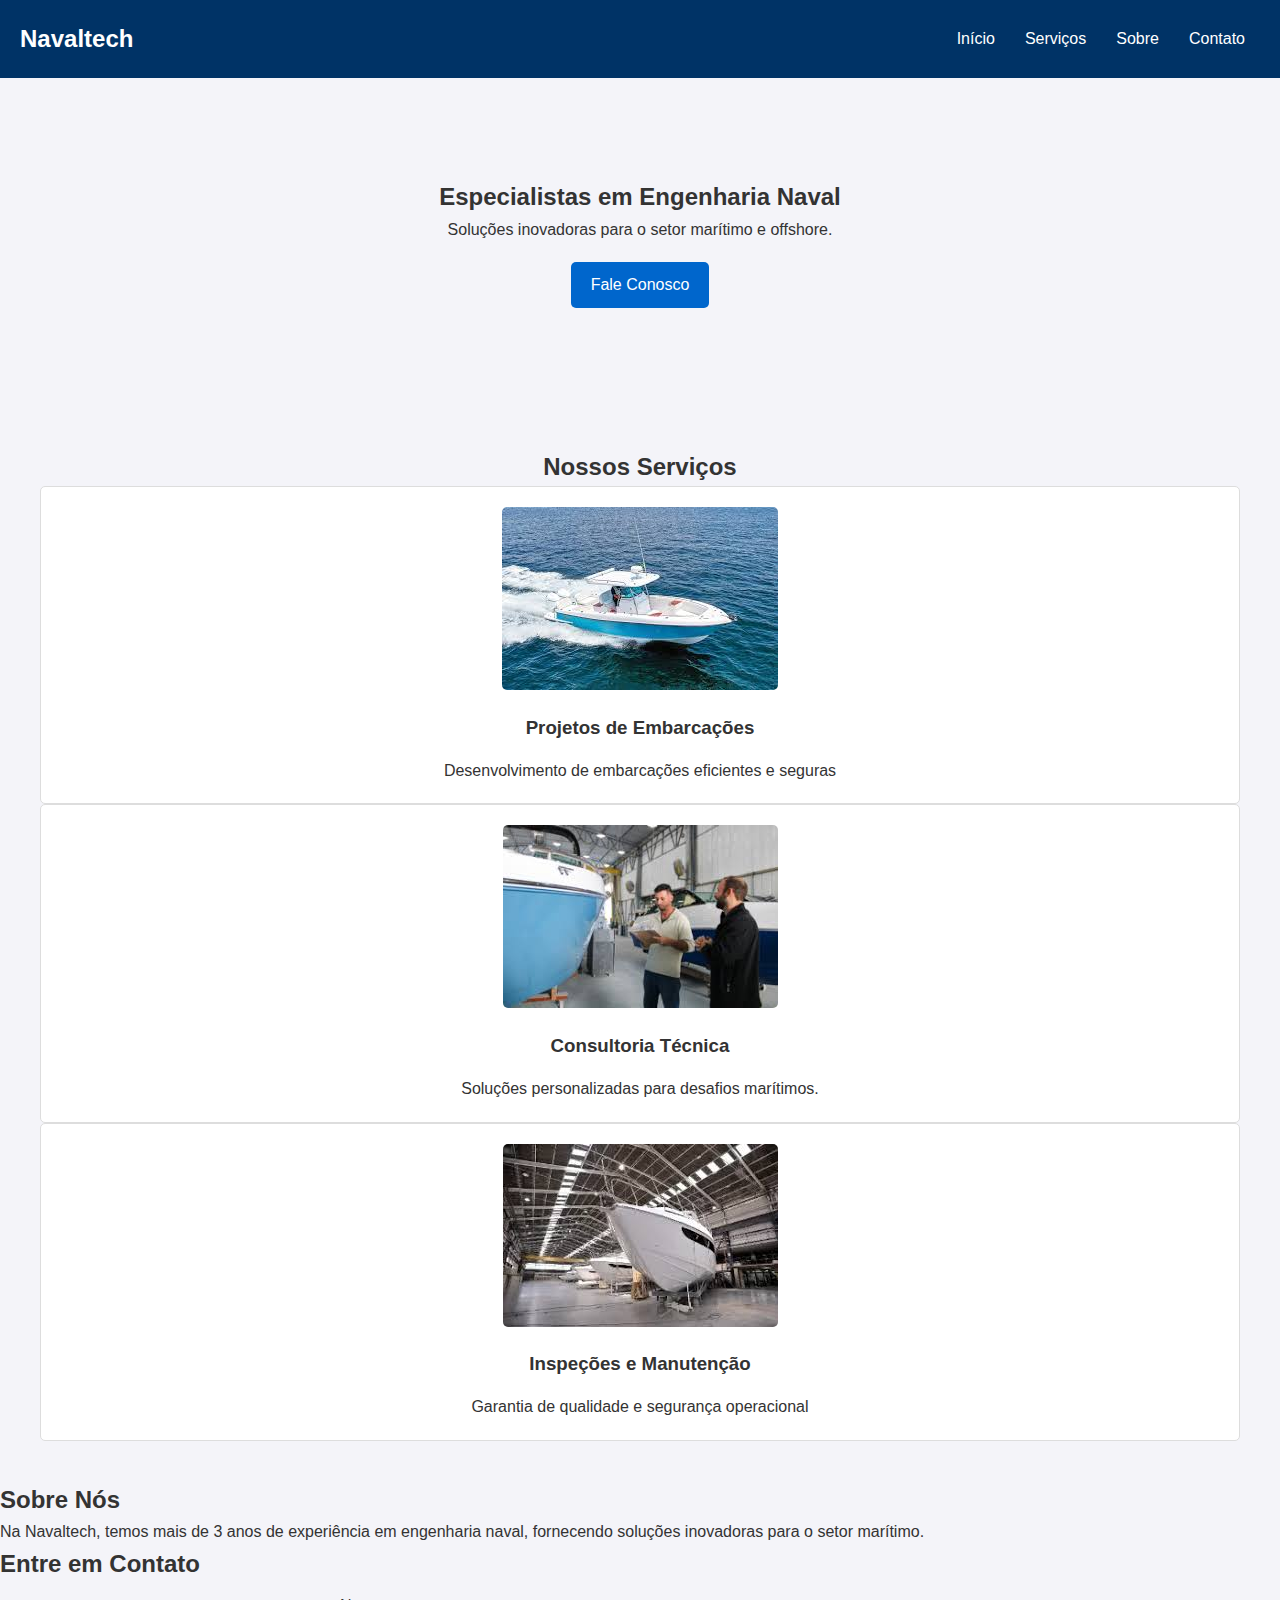
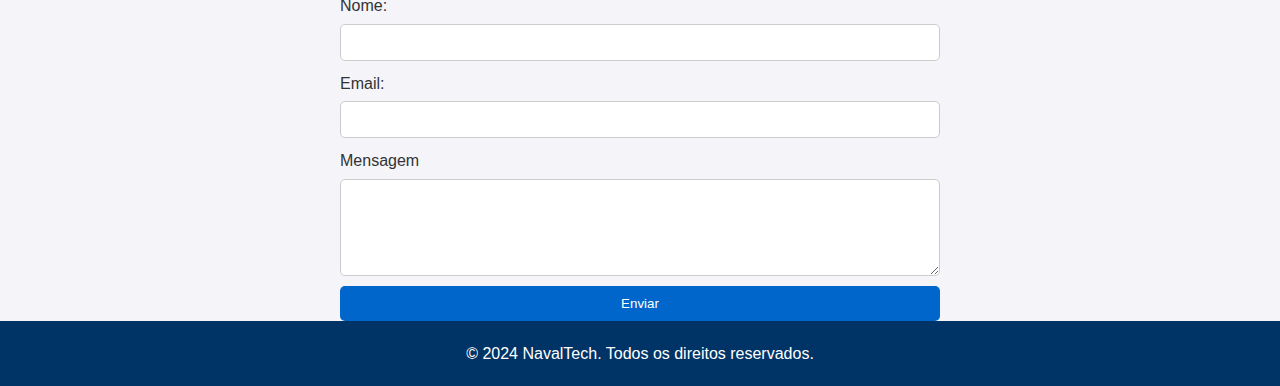
<file: index.html>
<!DOCTYPE html>
<html lang="en">
<head>
    <meta charset="UTF-8">
    <meta name="viewport" content="width=device-width, initial-scale=1.0">
    <title>Engenharia Naval</title>
    <link rel="stylesheet" href="sitenaval.css">
</head>
<body>
    <!--Cabeçalho-->
    <header>
        <div class="logo">
            <h1>Navaltech</h1>
        </div>
        <nav>
            <ul>
                <li><a href="#home">Início</a></li>
                <li><a href="#services">Serviços</a></li>
                <li><a href="#about">Sobre</a></li>
                <li><a href="#contact">Contato</a></li>
            </ul>
        </nav>

    </header>
    <main>
    <!--Seção Principal-->
        <section id="home" class="hero">
            <div class="hero-text">
               <h2>Especialistas em Engenharia Naval</h2> 
               <p>Soluções inovadoras para o setor marítimo e offshore.</p>
               <a href="#contact" class="btn">Fale Conosco</a>
            </div>
        </section>
    <!--Seção de Serviços-->
        <section id="services">
            <h2>Nossos Serviços</h2>
            <div class="services container"><div class="service"> <img src="lancha.jpeg" alt="Projeto de Embarcações">
                <h3>Projetos de Embarcações</h3>
                <p>Desenvolvimento de embarcações eficientes e seguras</p></div>
                <div class="service">
                    <img src="consultoria.jpeg" alt="Consultoria Técnica">
                    <h3>Consultoria Técnica</h3>
                    <p>Soluções personalizadas para desafios marítimos.</p></div>
                    <div class="service">
                        <img src="inspecaoemanutencao.jpg" alt="Inspeções e Manutenção">
                        <h3>Inspeções e Manutenção</h3>
                        <p>Garantia de qualidade e segurança operacional</p>
                    </div>
                    </div>
                </section>
    <!--Sobre a Empresa-->
        <section id="about">
            <h2>Sobre Nós</h2>
            <p>
                Na Navaltech, temos mais de 3 anos de experiência em engenharia naval, fornecendo soluções inovadoras para o setor marítimo.
            </p>
        </section>
    <!--Contato-->
        <section id="contact">
        <h2>Entre em Contato</h2>
        <form action="https:www.gabriel.bnascimento87@gmail.com" method="post">
            <label for="name">Nome:</label>
            <input type="text" id="name" name="name" required>

            <label for="email">Email:</label>
            <input type="email" id="email" name="email" required>

            <label for="message">Mensagem</label>
            <textarea name="message" id="message" rows="5" required></textarea>

            <button type="submit" class="btn">Enviar</button>
        </form>

        </section>
    </main>
    <!--Rodapé-->
    <footer>
        <p>&copy 2024 NavalTech. Todos os direitos reservados.</p>
    </footer>
</body>
</html>
</file>
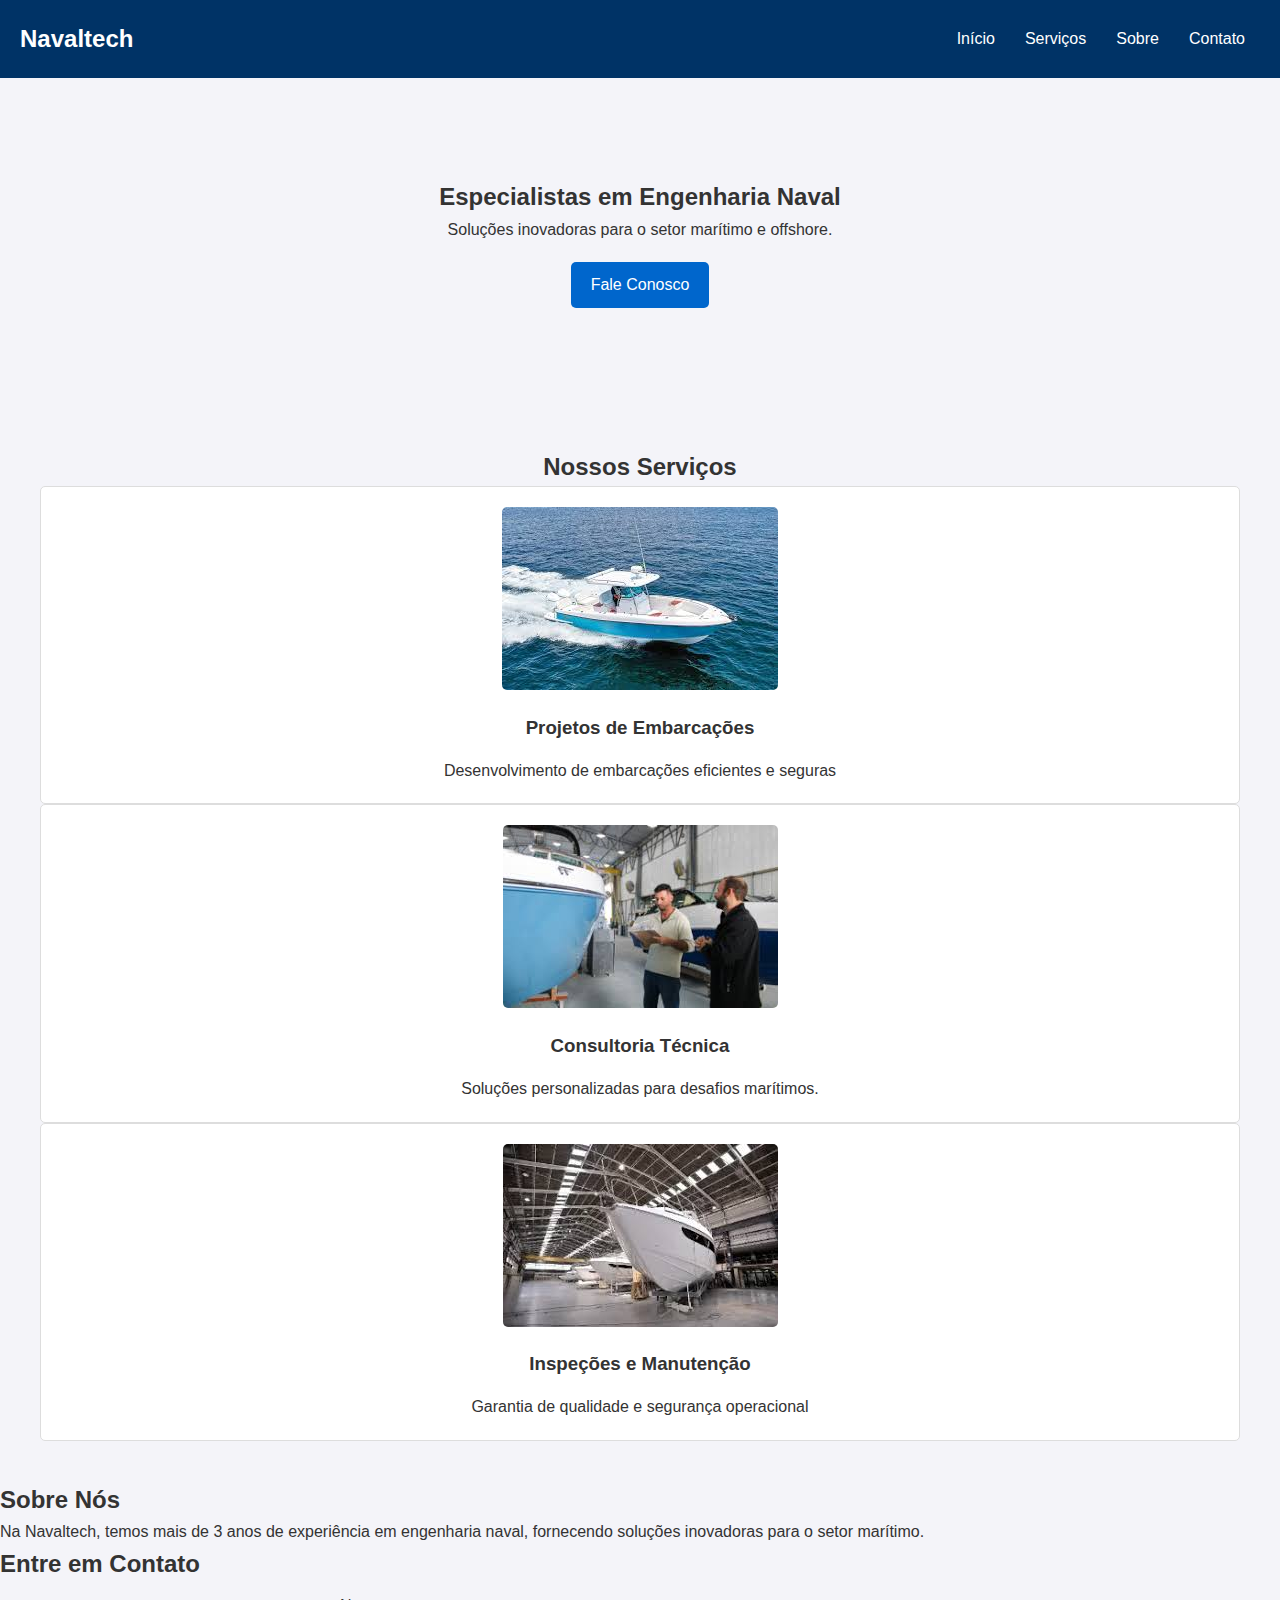
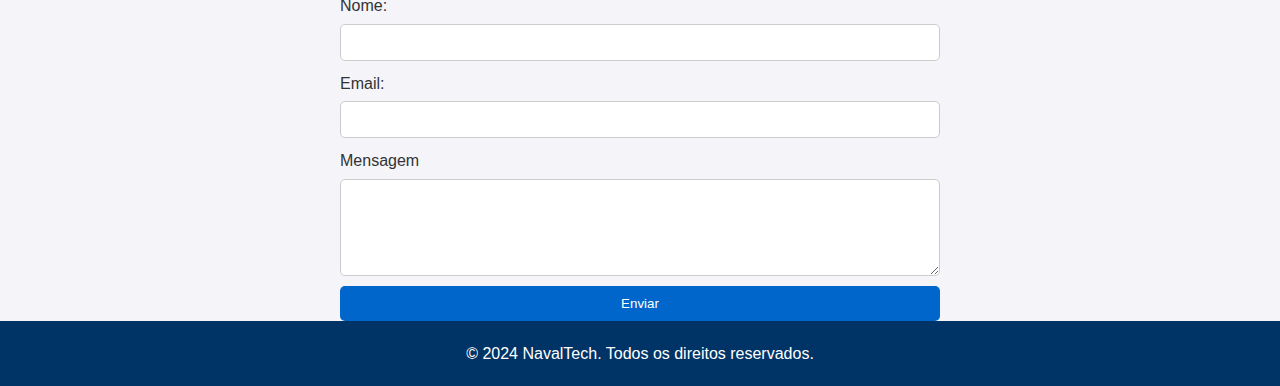
<file: sitenaval.html>
<!DOCTYPE html>
<html lang="en">
<head>
    <meta charset="UTF-8">
    <meta name="viewport" content="width=device-width, initial-scale=1.0">
    <title>Engenharia Naval</title>
    <link rel="stylesheet" href="sitenaval.css">
</head>
<body>
    <!--Cabeçalho-->
    <header>
        <div class="logo">
            <h1>Navaltech</h1>
        </div>
        <nav>
            <ul>
                <li><a href="#home">Início</a></li>
                <li><a href="#services">Serviços</a></li>
                <li><a href="#about">Sobre</a></li>
                <li><a href="#contact">Contato</a></li>
            </ul>
        </nav>

    </header>
    <main>
    <!--Seção Principal-->
        <section id="home" class="hero">
            <div class="hero-text">
               <h2>Especialistas em Engenharia Naval</h2> 
               <p>Soluções inovadoras para o setor marítimo e offshore.</p>
               <a href="#contact" class="btn">Fale Conosco</a>
            </div>
        </section>
    <!--Seção de Serviços-->
        <section id="services">
            <h2>Nossos Serviços</h2>
            <div class="services container"><div class="service"> <img src="lancha.jpeg" alt="Projeto de Embarcações">
                <h3>Projetos de Embarcações</h3>
                <p>Desenvolvimento de embarcações eficientes e seguras</p></div>
                <div class="service">
                    <img src="consultoria.jpeg" alt="Consultoria Técnica">
                    <h3>Consultoria Técnica</h3>
                    <p>Soluções personalizadas para desafios marítimos.</p></div>
                    <div class="service">
                        <img src="inspecaoemanutencao.jpg" alt="Inspeções e Manutenção">
                        <h3>Inspeções e Manutenção</h3>
                        <p>Garantia de qualidade e segurança operacional</p>
                    </div>
                    </div>
                </section>
    <!--Sobre a Empresa-->
        <section id="about">
            <h2>Sobre Nós</h2>
            <p>
                Na Navaltech, temos mais de 3 anos de experiência em engenharia naval, fornecendo soluções inovadoras para o setor marítimo.
            </p>
        </section>
    <!--Contato-->
        <section id="contact">
        <h2>Entre em Contato</h2>
        <form action="https:www.gabriel.bnascimento87@gmail.com" method="post">
            <label for="name">Nome:</label>
            <input type="text" id="name" name="name" required>

            <label for="email">Email:</label>
            <input type="email" id="email" name="email" required>

            <label for="message">Mensagem</label>
            <textarea name="message" id="message" rows="5" required></textarea>

            <button type="submit" class="btn">Enviar</button>
        </form>

        </section>
    </main>
    <!--Rodapé-->
    <footer>
        <p>&copy 2024 NavalTech. Todos os direitos reservados.</p>
    </footer>
</body>
</html>
</file>
<file: sitenaval.css>
* {
    margin: 0;
    padding: 0;
    box-sizing: border-box;
}

body {
    font-family: Arial, Helvetica, sans-serif;
    line-height: 1.6;
    color: #333;
    background-color: #f4f4f9;
}

header {
    display:flex;
    justify-content: space-between;
    align-items: center;
    padding: 20px;
    background: #003366;
    color:#fff;
}

header .logo h1 {
    font-size: 24px;
}

nav ul {
    list-style: none;
    display: flex;
}

nav ul li {
    margin: 0 15px;
}

nav ul li a {
    color: #fff;
    text-decoration: none;
}

.hero {
    background:#003366
    color: #fff;
    text-align:center;
    padding: 100px 20px;
}

.hero .btn {
    display: inline-block;
    margin-top: 20px;
    padding: 10px 20px;
    background: #0066cc;
    color:#fff;
    text-decoration:none;
    border-radius: 5px;
}

#services { 
    padding: 40px;
    text-align: center;
}

.services-container {
    display:flex;
    justify-content: space-between;
    gap:20px;
}

.service {
    background: #fff;
    border: 1px solid #ddd;
    padding: 20px;
    border-radius: 5px;
}

.service img {
    max-width: 100%;
    border-radius: 5px;
}

.service h3 {
    margin: 15px 0;
}

#contact form {
    max-width: 600px;
    margin: 0 auto;
    display: flex;
    flex-direction: column;
}

#contact label {
    margin-top: 10px;
}

#contact input, #contact textarea, #contact button {
    margin-top: 5px;
    padding:10px;
    border:1px solid #ccc;
    border-radius: 5px;
}

#contact button {
    background: #0066cc;
    color: #fff;
    border: none;
    cursor: pointer;
    margin-top: 10px;
}

footer {
    text-align: center;
    padding: 20px;
    background: #003366;
    color:#fff
}
</file>
